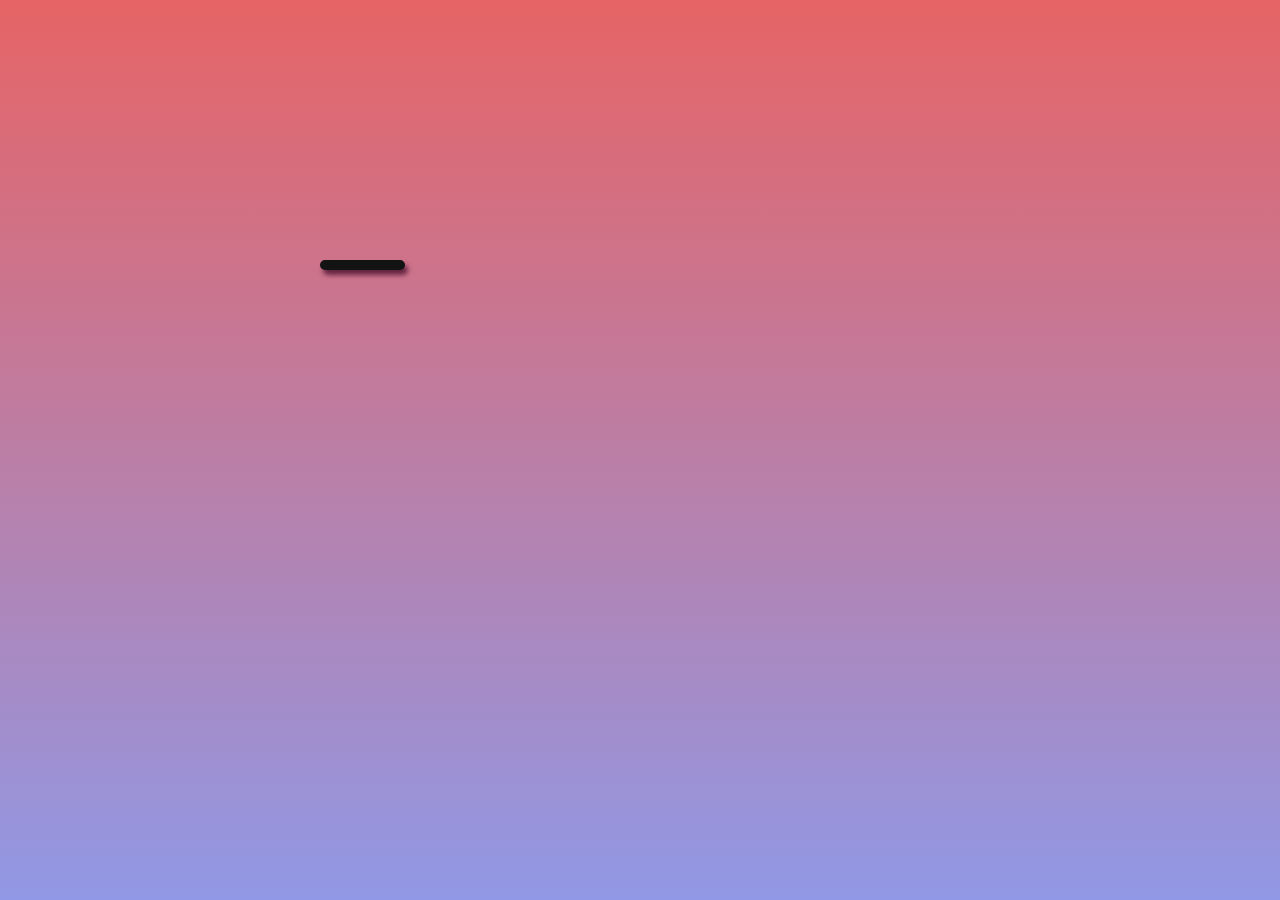
<file: index.html>
<!DOCTYPE html>
<html lang="en">
<head>
    <meta charset="UTF-8">
    <meta name="viewport" content="width=device-width, initial-scale=1.0">
    <title>Digital Clock</title>
    <style>
        #cont{
            /*background-color: linear-gradient()*/
            position: absolute;
            top: 0;
            left: 0;
            background : linear-gradient(#e66465, #9198e5);
            width:100%;
            height: 100vh;
        }
        #clock{
            /* display: flex;
            justify-content: center;
            align-items: center; 
            margin: auto; */
            position: absolute;
            top: 15%;
            left: 25%; 
            /* right: 50%;
            bottom: 50%;
            /*margin-top: 200px;*/
            padding-left:30px;
            padding-right:45px;
            font-family:'Lucida Sans', 'Lucida Sans Regular', 'Lucida Grande', 'Lucida Sans Unicode', Geneva, Verdana, sans-serif;
            font-size: 150px;
            font-weight:900;
            border: 5px solid rgb(20, 19, 19);
            border-radius: 20px;
            background-color: rgb(224, 177, 223);
            color: rgb(100, 35, 64);
            text-shadow: 2px 4px 5px;
            box-shadow: 3px 5px 5px;
            
        }
    </style>
</head>
<body>
    <div id="cont">
        <h2 id="clock"></h2>
    </div>
    
    <script>
        let tym= document.getElementById("clock");
        setInterval(myFunc,1000);
        function myFunc(){
            let d=new Date();
            tym.innerHTML= d.getHours()+":"+d.getMinutes()+":"+d.getSeconds();
        }
    </script>
</body>
</html>
</file>
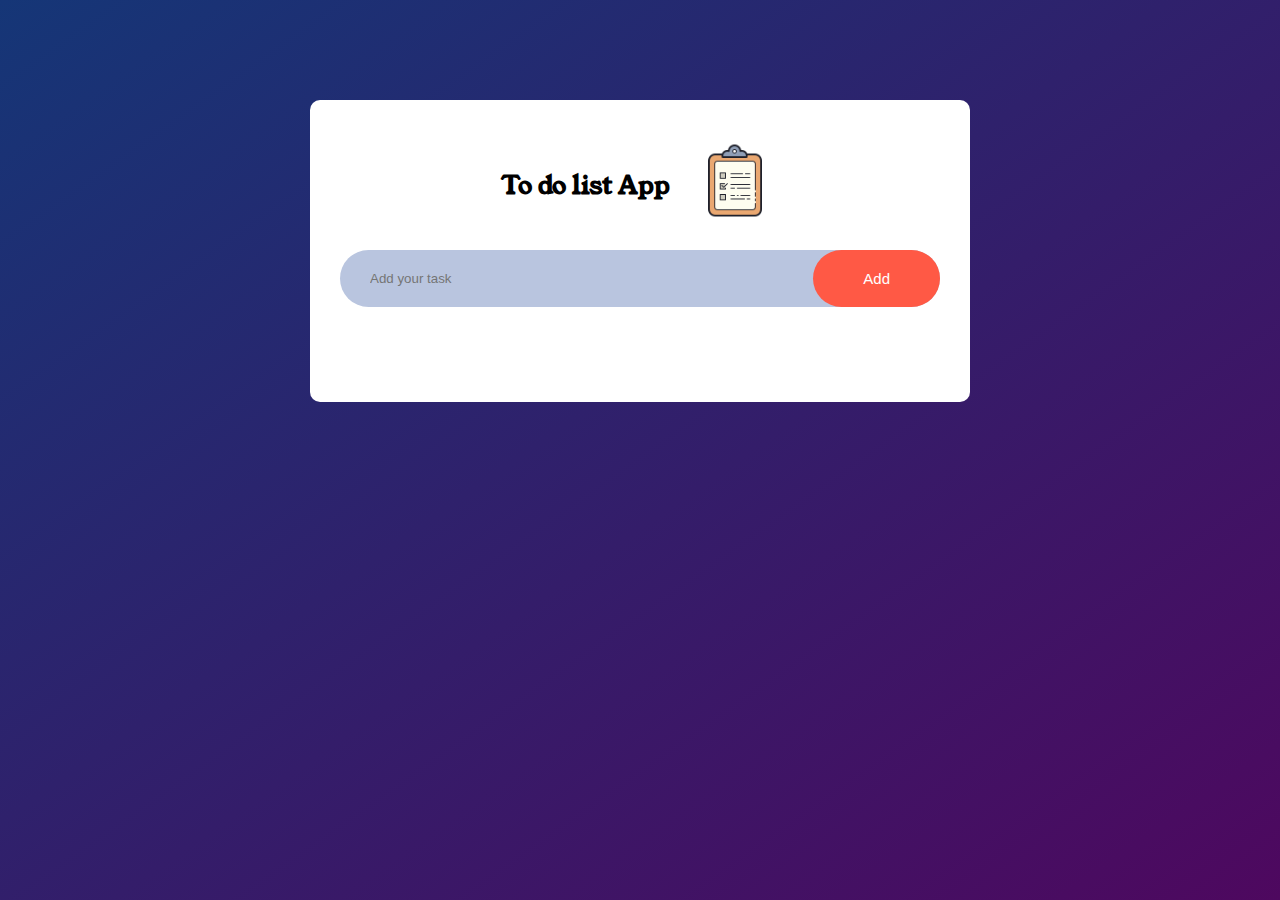
<file: Project1.html>
<!DOCTYPE html>
<html lang="en">
<head>
    <meta charset="UTF-8">
    <meta name="viewport" content="width=device-width, initial-scale=1.0">
    <meta http-equiv="X-UA-Compatible" content="ie=edge">
    <link rel="stylesheet" href="/style1.css">
    <link rel="preconnect" href="https://fonts.googleapis.com">
<link rel="preconnect" href="https://fonts.gstatic.com" crossorigin>
<link href="https://fonts.googleapis.com/css2?family=Nunito+Sans:opsz@6..12&family=Playpen+Sans&family=Young+Serif&display=swap" rel="stylesheet">
    <title>Project-1</title>
    
</head>
<body>
    <div class="container">
        <div class="todoapp">
            <h2>To do list App <img src="/todolisticon.png" alt="icon"></h2>
            <div class="row">
                <input type="text" id="inputbox" placeholder="Add your task">
                <button onclick="addTask()">Add</button>
            </div>
            <ul id="listoftask">
                <!-- <li class="checked">task-1</li>
                <li>task-2</li>
                <li>task-3</li> -->
            </ul>
            
        </div>
    </div>
    <script src="brain1.js"> </script>
</body>
</html>
</file>
<file: style1.css>
*{
    margin:0;
    padding: 0;
    font-family:Arial, Helvetica, sans-serif;
    box-sizing: border-box;
}

.container{
    width:100%;
    height: 100%;
    background: linear-gradient(to bottom right,#153677,#4e085f);
    position: absolute;
    top:0%;
    left:0%;
}

.todoapp{
    width:100%;
    max-width: 660px;
    margin:100px auto 20px;    
    padding: 40px 30px 70px;
    background: #fff;
    border-radius: 10px;
}

.todoapp h2{
    display: flex;
    justify-content: center;
    align-items: center;
    font-size: 25px;
    font-family: 'Nunito Sans', sans-serif;
font-family: 'Playpen Sans', cursive;
font-family: 'Young Serif', serif;
}

.todoapp h2 img{
    width:15%;
    margin-left: 20px;

}

.row{
    display: flex;
    align-items: center;
    justify-content: space-between;
    background: #b9c5df;
    border-radius:30px ;
    padding-left: 20px;
    margin-bottom: 25px;
    margin-top: 20px;
}

.row input{
    flex: 1;
    border: none;
    outline: none;
    background: transparent;
    padding: 10px;
    font-weight: 15px;
}

.row button{
    border:none;
    outline: none;
    padding: 20px 50px;
    font-size: 15px;
    border-radius: 40px;
    color: #fff;
    background: #ff5945;
    cursor: pointer;
}

ul li{
    list-style: none;
    font-size: 15px;
    font-family: 'Nunito Sans', sans-serif;
    font-family: 'Playpen Sans', cursive;
    padding: 12px 8px 12px 40px;
    cursor: pointer;
    user-select: none;
    position: relative;
}

ul li::before{
    content: "";
    position: absolute;
    height: 28px;
    width: 28px;
    
    border-radius: 50%;
    background-image: url(/unchecked.png);
    background-size: cover;
    background-position: center;
    top: 12px;
    left: 8px;
    
}

ul li.checked{
    color: #555;
    text-decoration: line-through;
}

ul li.checked::before{
    background-image: url("/checked.png");
}

ul li span{
    position: absolute;
    right:0;
    top:5px;
    width: 40px;
    height: 40px;
    font-size: 22px;
    color: #555;
    line-height: 40px;
    text-align: center;
    border-radius: 50%;

}

ul li span:hover{
    background: #edeef0;
    /* padding: 1.5px; */
}
</file>
